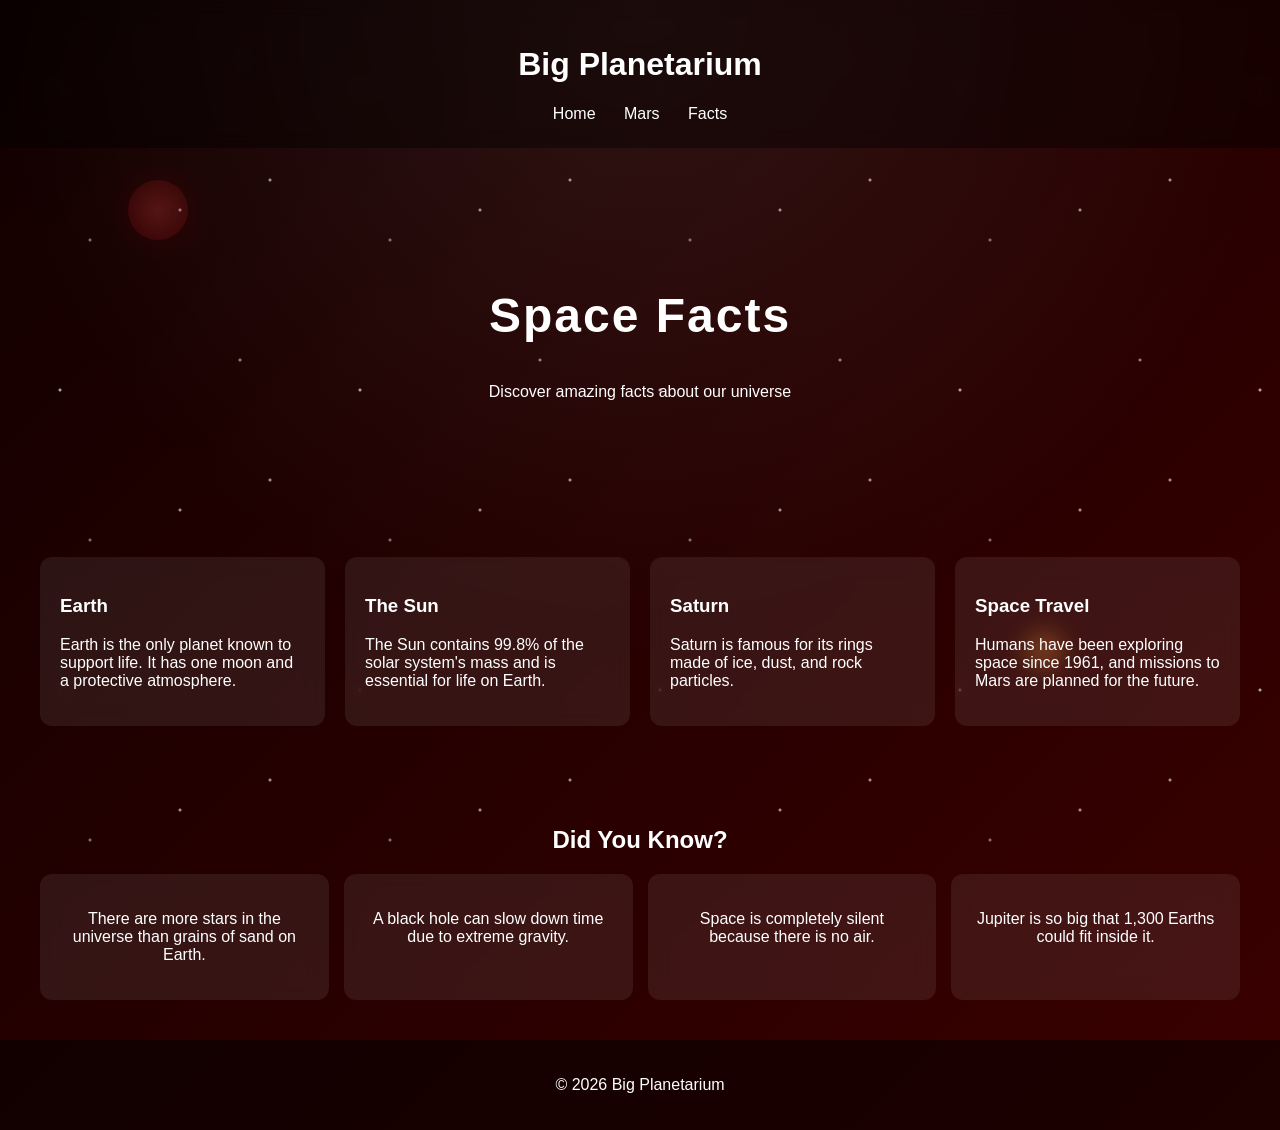
<file: facts.html>
<!DOCTYPE html>
<html lang="en">
<head>
<meta charset="UTF-8">
<meta name="viewport" content="width=device-width, initial-scale=1.0">
<title>Space Facts - Big Planetarium</title>
<link rel="stylesheet" href="style.css">
</head>

<body>

<a href="#main" class="skip-link">Skip to content</a>

<header>
    <h1>Big Planetarium</h1>

    <nav>
        <a href="index.html">Home</a>
        <a href="planet.html">Mars</a>
        <a href="facts.html">Facts</a>
    </nav>
</header>

<main id="main">

<!-- HERO -->
<section class="hero">
    <h2>Space Facts</h2>
    <p>Discover amazing facts about our universe</p>
</section>

<!-- FACT CARDS -->
<section class="planet-info">

    <div class="info-card">
        <h3>Earth</h3>
        <p>Earth is the only planet known to support life. It has one moon and a protective atmosphere.</p>
    </div>

    <div class="info-card">
        <h3>The Sun</h3>
        <p>The Sun contains 99.8% of the solar system's mass and is essential for life on Earth.</p>
    </div>

    <div class="info-card">
        <h3>Saturn</h3>
        <p>Saturn is famous for its rings made of ice, dust, and rock particles.</p>
    </div>

    <div class="info-card">
        <h3>Space Travel</h3>
        <p>Humans have been exploring space since 1961, and missions to Mars are planned for the future.</p>
    </div>

</section>

<!-- INTERACTIVE SECTION -->
<section class="gallery">

    <h2>Did You Know?</h2>

    <div class="gallery-grid">

        <div class="info-card">
            <p>There are more stars in the universe than grains of sand on Earth.</p>
        </div>

        <div class="info-card">
            <p>A black hole can slow down time due to extreme gravity.</p>
        </div>

        <div class="info-card">
            <p>Space is completely silent because there is no air.</p>
        </div>

        <div class="info-card">
            <p>Jupiter is so big that 1,300 Earths could fit inside it.</p>
        </div>

    </div>

<div class="space-orbit">
    <div class="planet red"></div>
    <div class="planet orange"></div>
    <div class="planet blue"></div>
</div>

</main>

<footer>
    <p>© 2026 Big Planetarium</p>
</footer>

</body>
</html>
</file>
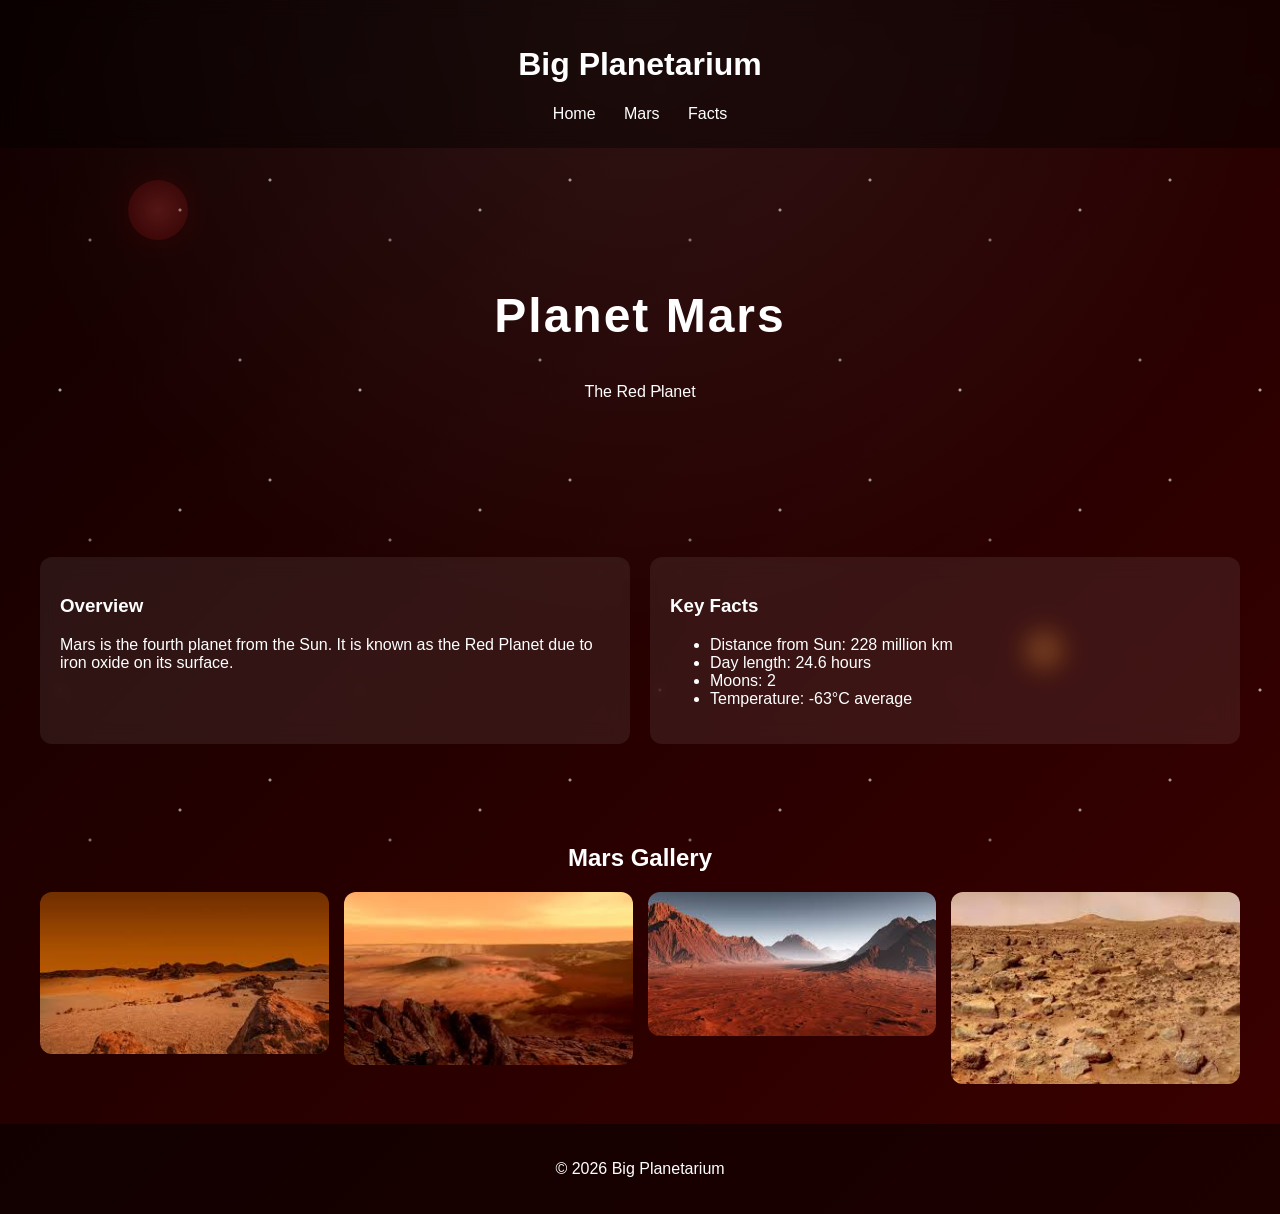
<file: planet.html>
<!DOCTYPE html>
<html lang="en">
<head>
<meta charset="UTF-8">
<meta name="viewport" content="width=device-width, initial-scale=1.0">
<title>Mars - Big Planetarium</title>
<link rel="stylesheet" href="style.css">
</head>

<body>

<a href="#main" class="skip-link">Skip to content</a>

<header>
    <h1>Big Planetarium</h1>
    <nav>
        <a href="index.html">Home</a>
        <a href="planet.html">Mars</a>
        <a href="facts.html">Facts</a>
    </nav>
</header>

<main id="main">

<section class="hero">
    <h2>Planet Mars</h2>
    <p>The Red Planet</p>
</section>

<section class="planet-info">

    <div class="info-card">
        <h3>Overview</h3>
        <p>
            Mars is the fourth planet from the Sun. It is known as the Red Planet due to iron oxide on its surface.
        </p>
    </div>

    <div class="info-card">
        <h3>Key Facts</h3>
        <ul>
            <li>Distance from Sun: 228 million km</li>
            <li>Day length: 24.6 hours</li>
            <li>Moons: 2</li>
            <li>Temperature: -63°C average</li>
        </ul>
    </div>

</section>

<section class="gallery">

    <h2>Mars Gallery</h2>

    <div class="gallery-grid">
        <img src="Images/Mars surface 1.jpg" alt="Mars surface 1">
        <img src="Images/Mars surface 2.jpg" alt="Mars surface 2">
        <img src="Images/Mars landscape.jpg" alt="Mars landscape">
        <img src="Images/Mars rocks.jpg" alt="Mars rocks">
    </div>

</section>

<div class="space-orbit">
    <div class="planet red"></div>
    <div class="planet orange"></div>
    <div class="planet blue"></div>
</div>

</main>

<footer>
    <p>© 2026 Big Planetarium</p>
</footer>

</body>
</html>
</file>
<file: style.css>
/* =========================
   SPACE BACKGROUND
========================= */

body::before {
    content: "";
    position: fixed;
    inset: 0;
    z-index: -2;

    /* Stars */
    background:
        radial-gradient(circle at 20% 30%, rgba(255,255,255,0.9) 1px, transparent 2px),
        radial-gradient(circle at 80% 20%, rgba(255,255,255,0.7) 1px, transparent 2px),
        radial-gradient(circle at 60% 70%, rgba(255,255,255,0.8) 1px, transparent 2px),
        radial-gradient(circle at 30% 80%, rgba(255,255,255,0.6) 1px, transparent 2px),
        radial-gradient(circle at 90% 60%, rgba(255,255,255,0.8) 1px, transparent 2px);

    background-size: 300px 300px;
    animation: starsMove 60s linear infinite;
    opacity: 0.7;
}

body::after {
    content: "";
    position: fixed;
    inset: 0;
    z-index: -1;

    /* Glow */
    background: radial-gradient(circle at top, rgba(255,255,255,0.08), transparent 60%);
}

body {
    margin: 0;
    font-family: 'Segoe UI', sans-serif;
    color: #fff;
    min-height: 100vh;
    overflow-x: hidden;

    /* Red galaxy gradient */
    background: linear-gradient(
        135deg,
        #120000,
        #3b0000,
        #7a0000,
        #b30000,
        #000000
    );

    background-size: 400% 400%;
    animation: gradientMove 18s ease infinite;
}

/* =========================
   ANIMATIONS
========================= */

@keyframes gradientMove {
    0% {
        background-position: 0% 50%;
    }

    50% {
        background-position: 100% 50%;
    }

    100% {
        background-position: 0% 50%;
    }
}

@keyframes starsMove {
    from {
        transform: translateY(0);
    }

    to {
        transform: translateY(-200px);
    }
}

@keyframes drift {
    0% {
        transform: translateY(0px);
    }

    50% {
        transform: translateY(-30px);
    }

    100% {
        transform: translateY(0px);
    }
}

@keyframes fadeUp {
    from {
        opacity: 0;
        transform: translateY(40px);
    }

    to {
        opacity: 1;
        transform: translateY(0);
    }
}

/* =========================
   SPACE OBJECTS
========================= */

.space-orbit {
    position: fixed;
    inset: 0;
    z-index: -1;
    pointer-events: none;
}

.planet {
    position: absolute;
    border-radius: 50%;
    filter: blur(0.5px);
    opacity: 0.25;
    animation: drift 20s infinite ease-in-out;
}

.planet.red {
    width: 60px;
    height: 60px;
    background: radial-gradient(circle, #ff4b4b, #7a0000);

    top: 20%;
    left: 10%;

    box-shadow: 0 0 40px rgba(255, 0, 0, 0.4);
}

.planet.orange {
    width: 40px;
    height: 40px;
    background: radial-gradient(circle, #ffb347, #ff6a00);

    top: 70%;
    left: 80%;

    animation-duration: 30s;

    box-shadow: 0 0 35px rgba(255, 166, 0, 0.4);
}

/* =========================
   HEADER
========================= */

header {
    text-align: center;
    padding: 25px;

    background: rgba(0,0,0,0.4);
    backdrop-filter: blur(10px);
}

nav a {
    color: #fff;
    margin: 0 12px;
    text-decoration: none;
    transition: 0.3s;
}

nav a:hover {
    color: #ff4b4b;
}

/* =========================
   HERO
========================= */

.hero {
    text-align: center;
    padding: 100px 20px;
}

.hero h2 {
    font-size: 3rem;
    letter-spacing: 2px;
    animation: fadeUp 1s ease;
}

/* =========================
   CARDS
========================= */

.grid {
    display: grid;
    grid-template-columns: repeat(auto-fit, minmax(260px, 1fr));
    gap: 25px;
    padding: 40px;
}

.card {
    background: rgba(255,255,255,0.08);
    border: 1px solid rgba(255,255,255,0.1);
    border-radius: 15px;
    overflow: hidden;

    transition: 0.4s;
    backdrop-filter: blur(12px);
}

.card:hover {
    transform: translateY(-10px);
    border-color: #ff4b4b;
}

.card img {
    width: 100%;
}

.card h3 {
    padding: 10px;
}

.card p {
    padding: 0 10px 15px;
    opacity: 0.85;
}

/* =========================
   PLANET INFO
========================= */

.planet-info {
    display: grid;
    grid-template-columns: repeat(auto-fit, minmax(260px, 1fr));
    gap: 20px;
    padding: 40px;
}

.info-card {
    background: rgba(255,255,255,0.08);
    border-radius: 12px;
    padding: 20px;

    backdrop-filter: blur(10px);
    transition: 0.3s;
}

.info-card:hover {
    transform: scale(1.03);
}

/* =========================
   GALLERY
========================= */

.gallery {
    text-align: center;
    padding: 40px;
}

.gallery-grid {
    display: grid;
    grid-template-columns: repeat(auto-fit, minmax(180px, 1fr));
    gap: 15px;
    margin-top: 20px;
}

.gallery-grid img {
    width: 100%;
    border-radius: 12px;
    transition: 0.3s;
}

.gallery-grid img:hover {
    transform: scale(1.05);
}

/* =========================
   CONTACT
========================= */

.contact-section {
    text-align: center;
    padding: 40px;
}

input,
textarea {
    width: 80%;
    max-width: 500px;

    padding: 12px;
    margin: 10px;

    border-radius: 8px;
    border: none;
}

button {
    padding: 12px 25px;

    background: #ff4b4b;
    color: white;

    border: none;
    cursor: pointer;
    transition: 0.3s;
}

button:hover {
    background: #c20000;
}

/* =========================
   VIDEO
========================= */

.video-section {
    text-align: center;
    padding: 50px 20px;
}

.video-container {
    display: flex;
    justify-content: center;
    align-items: center;
}

video {
    width: 80%;
    max-width: 700px;

    border-radius: 15px;

    box-shadow: 0 10px 30px rgba(0,0,0,0.5);
}

/* =========================
   FOOTER
========================= */

footer {
    text-align: center;
    padding: 20px;

    background: rgba(0,0,0,0.5);
}

/* =========================
   ACCESSIBILITY
========================= */

.skip-link {
    position: absolute;
    top: -40px;
    left: 10px;

    background: yellow;
    color: black;
    padding: 5px;
}

.skip-link:focus {
    top: 10px;
}
</file>
